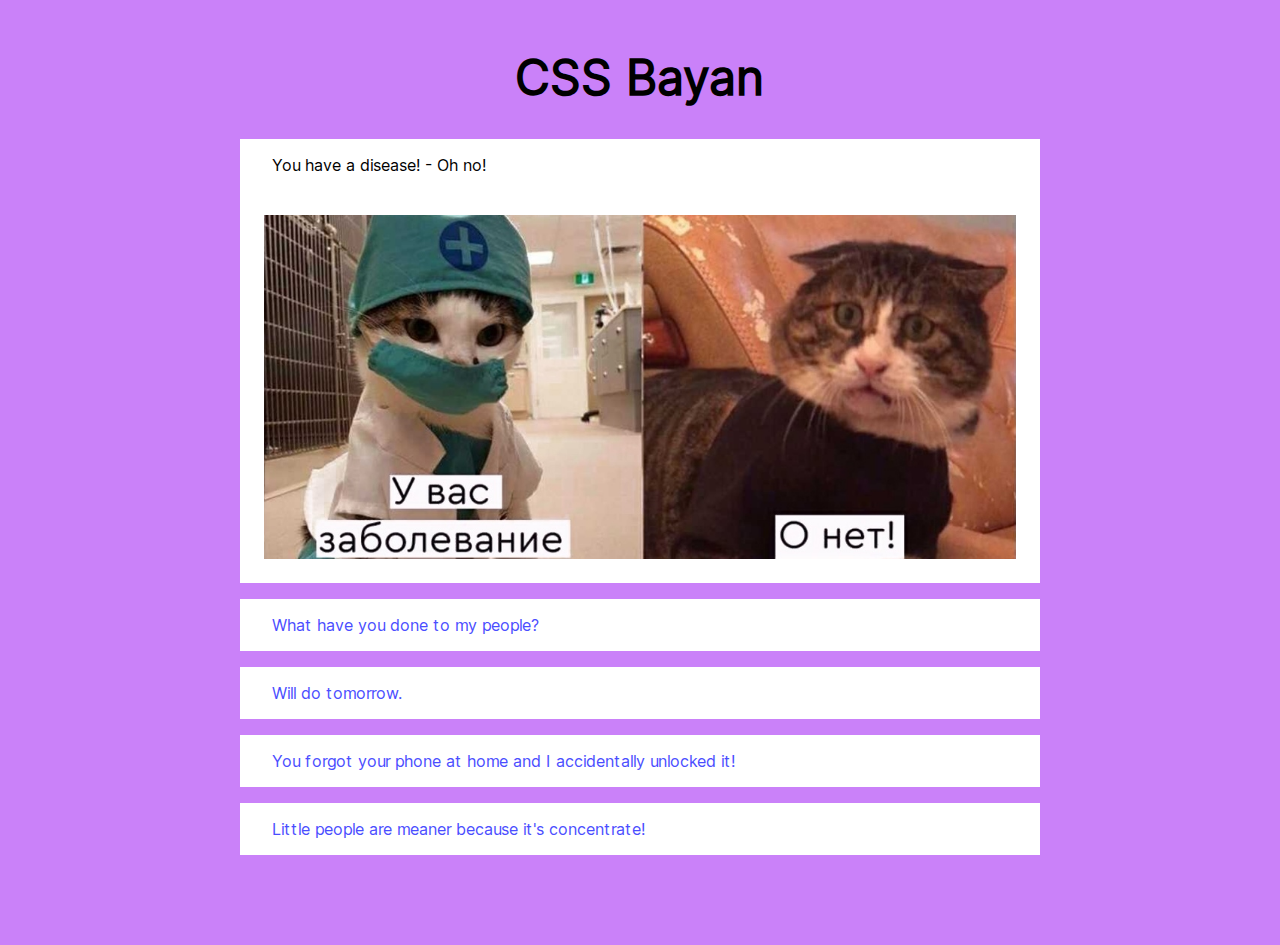
<file: cssBayan/index.html>
<!DOCTYPE html>
<html lang="en">
<head>
    <meta charset="UTF-8">
    <meta http-equiv="X-UA-Compatible" content="IE=edge">
    <meta name="viewport" content="width=device-width, initial-scale=1.0">
    <title>cssBayan task</title>
    <link rel="shortcut icon" href="favicon.ico" type="image/x-icon">
    <link rel="stylesheet" href="style.css">
</head>
<body>
    <section class="hero">
        <div class="container">
            <h1 class="title hero__title">CSS Bayan</h1>
            <div class="hero__wrap">
                <label class="item">
                    <input class="input item__input" type="radio" name="radio-btn" checked>
                    <span class="item__header">
                        <span class="item__text">You have a disease! - Oh no!</span>
                        <svg class="icon item__icon icon__arrow-up" viewBox="0 0 14 12" fill="none"><path d="M1 9L7 3L13 9" stroke-width="1.5"/></svg>
                        <svg class="icon item__icon icon__arrow-down" viewBox="0 0 14 12" fill="none"><path d="M13 3L7 9L1 3" stroke-width="1.5"/></svg>
                    </span>
                    <span class="item__image">
                        <img
                            class="image"
                            src="img/01.jpg"
                            alt="image cssBayan"
                            loading="lazy"
                            decoding="async">
                    </span>
                </label>
                <label class="item">
                    <input class="input item__input" type="radio" name="radio-btn">
                    <span class="item__header">
                        <span class="item__text">What have you done to my people?</span>
                        <svg class="icon item__icon icon__arrow-up" viewBox="0 0 14 12" fill="none"><path d="M1 9L7 3L13 9" stroke-width="1.5"/></svg>
                        <svg class="icon item__icon icon__arrow-down" viewBox="0 0 14 12" fill="none"><path d="M13 3L7 9L1 3" stroke-width="1.5"/></svg>
                    </span>
                    <span class="item__image">
                        <img
                            class="image"
                            src="img/02.jpg"
                            alt="image cssBayan"
                            loading="lazy"
                            decoding="async">
                    </span>
                </label>
                <label class="item">
                    <input class="input item__input" type="radio" name="radio-btn">
                    <span class="item__header">
                        <span class="item__text">Will do tomorrow.</span>
                        <svg class="icon item__icon icon__arrow-up" viewBox="0 0 14 12" fill="none"><path d="M1 9L7 3L13 9" stroke-width="1.5"/></svg>
                        <svg class="icon item__icon icon__arrow-down" viewBox="0 0 14 12" fill="none"><path d="M13 3L7 9L1 3" stroke-width="1.5"/></svg>
                    </span>
                    <span class="item__image">
                        <img
                            class="image"
                            src="img/03.jpg"
                            alt="image cssBayan"
                            loading="lazy"
                            decoding="async">
                    </span>
                </label>
                <label class="item">
                    <input class="input item__input" type="radio" name="radio-btn">
                    <span class="item__header">
                        <span class="item__text">You forgot your phone at home and I accidentally unlocked it!</span>
                        <svg class="icon item__icon icon__arrow-up" viewBox="0 0 14 12" fill="none"><path d="M1 9L7 3L13 9" stroke-width="1.5"/></svg>
                        <svg class="icon item__icon icon__arrow-down" viewBox="0 0 14 12" fill="none"><path d="M13 3L7 9L1 3" stroke-width="1.5"/></svg>
                    </span>
                    <span class="item__image">
                        <img
                            class="image"
                            src="img/04.jpg"
                            alt="image cssBayan"
                            loading="lazy"
                            decoding="async">
                    </span>
                </label>
                <label class="item">
                    <input class="input item__input" type="radio" name="radio-btn">
                    <span class="item__header">
                        <span class="item__text">Little people are meaner because it's concentrate!</span>
                        <svg class="icon item__icon icon__arrow-up" viewBox="0 0 14 12" fill="none"><path d="M1 9L7 3L13 9" stroke-width="1.5"/></svg>
                        <svg class="icon item__icon icon__arrow-down" viewBox="0 0 14 12" fill="none"><path d="M13 3L7 9L1 3" stroke-width="1.5"/></svg>
                    </span>
                    <span class="item__image">
                        <img
                            class="image"
                            src="img/05.jpg"
                            alt="image cssBayan"
                            loading="lazy"
                            decoding="async">
                    </span>
                </label>
            </div>
        </div>
    </section>
</body>
</html>
</file>
<file: cssBayan/style.css>
@font-face {
    font-family: "Inter";
    font-weight: 400;
    font-style: normal;
    font-display: swap;
    src: url("./fonts/Inter-Regular.woff2") format("woff2"),
    url("./fonts/Inter-Regular.woff") format("woff");
}
* {
    padding: 0;
    margin: 0;
    border: 0;
    box-sizing: border-box;
    -webkit-tap-highlight-color: transparent;
}
*,
*:focus,
*:hover,
*:active {
    outline: none;
    text-decoration: none;
}
html {
    height: 100%;
    margin: 0 auto;
    box-sizing: border-box;
    -webkit-text-size-adjust: 100%;
    -webkit-tap-highlight-color: transparent;
}
body {
    margin: 0;
}
h1 {
    font-weight: inherit;
    font-size: inherit;
    margin: 0;
    padding: 0;
}
p {
    margin: 0;
    padding: 0;
}
input {
    font-size: 100%;
    font-family: inherit;
    line-height: inherit;
    color: inherit;
    margin: 0;
    border: none;
    background: none;
    border-radius: 0;
    padding: 0;
}
img {
    vertical-align: top;
    max-width: 100%;
    border-style: none;
}
[type="radio"] {
    box-sizing: border-box;
    padding: 0;
}

/* ======= common ========================= */

html {
    min-width: 20rem;
}
body {
    height: 105vh;
    font-family: "Inter", sans-serif;
    font-weight: 400;
    background-color: #ca81f9;
}
.container {
    max-width: 79rem;
    margin: 0 auto;
    padding: 0 1rem;
}
span {
    display: block;
}

/* ======= section ========================= */

.hero {
    padding: 3rem 0;
}
.hero__title {
    padding: 0 0 2rem 0;
    font-size: 2rem;
    font-weight: 700;
    text-align: center;
}
.hero__wrap {
    max-width: 50rem;
    margin: 0 auto;
}

/* ======= accordion ========================= */
.item {
    display: grid;
    margin: 0 0 1rem 0;
    background-color: #ffffff;
    cursor: pointer;
}
.item__input {
    opacity: 0;
    height: 0;
    visibility: hidden;
}
.item__header {
    display: flex;
    align-items: center;
    justify-content: space-between;
    padding: 1rem 1.5rem;
    transition: .3s;
}
.item input:checked ~ .item__header {
    opacity: 1 !important;
}
.item__text {
    flex: 1;
    padding-right: 1rem;
    font-size: 0.75rem;
    color: #4a4dff;
    transition: .6s;
}
.item__icon {
    width: 0.875rem;
    height: 0.75rem;
    stroke: #000000;
    transition: .6s;
}
.item__icon {
    stroke: #4a4dff;
}
.item__icon.icon__arrow-up {
    display: none;
}
.item__image {
    max-height: 0;
    padding: 0 1.5rem;
    overflow: hidden;
    transition: .3s;
}
.item__image .image {
    width: 100%;
    height: 100%;
    object-fit: cover;
}
.item input:checked ~ .item__header .item__text {
    color: #000000;
}
.item input:checked ~ .item__image {
    max-height: 100vh;
    padding: 1.5rem;
    opacity: 1 !important;
}
.item input:checked ~ .item__header .item__icon.icon__arrow-up {
    display: block;
    stroke: #000000;
}
.item input:checked ~ .item__header .item__icon.icon__arrow-down {
    display: none;
}
.item:active .item__header,
.item:active .item__image {
    opacity: .7;
}

/* ========== media ====================== */

@media (hover: hover) {
    .item__icon {
        opacity: 0;
    }
    .hero__wrap:hover .item__icon {
        opacity: 1;
    }
    .item:hover .item__image {
        max-height: 100vh;
        padding: 1.5rem;
    }
    .item:hover .item__text {
        color: #ff4a59;
    }
    .item:hover .item__icon {
        stroke: #ff4a59;
    }
    .item:hover .item__header .item__icon.icon__arrow-up {
        display: block;
    }
    .item:hover .item__header .item__icon.icon__arrow-down {
        display: none;
    }
}
@media (min-width: 820px) {
    .container {
        padding: 0 2rem;
    }
    .hero__title {
        font-size: 2.5rem;
    }
    .item__header {
        padding: 1rem 2rem;
    }
    .item__text {
        font-size: 0.875rem;
    }
}
@media (min-width: 1260px) {
    .hero__title {
        font-size: 3rem;
    }
    .item__text {
        font-size:1rem;
    }
}
</file>
